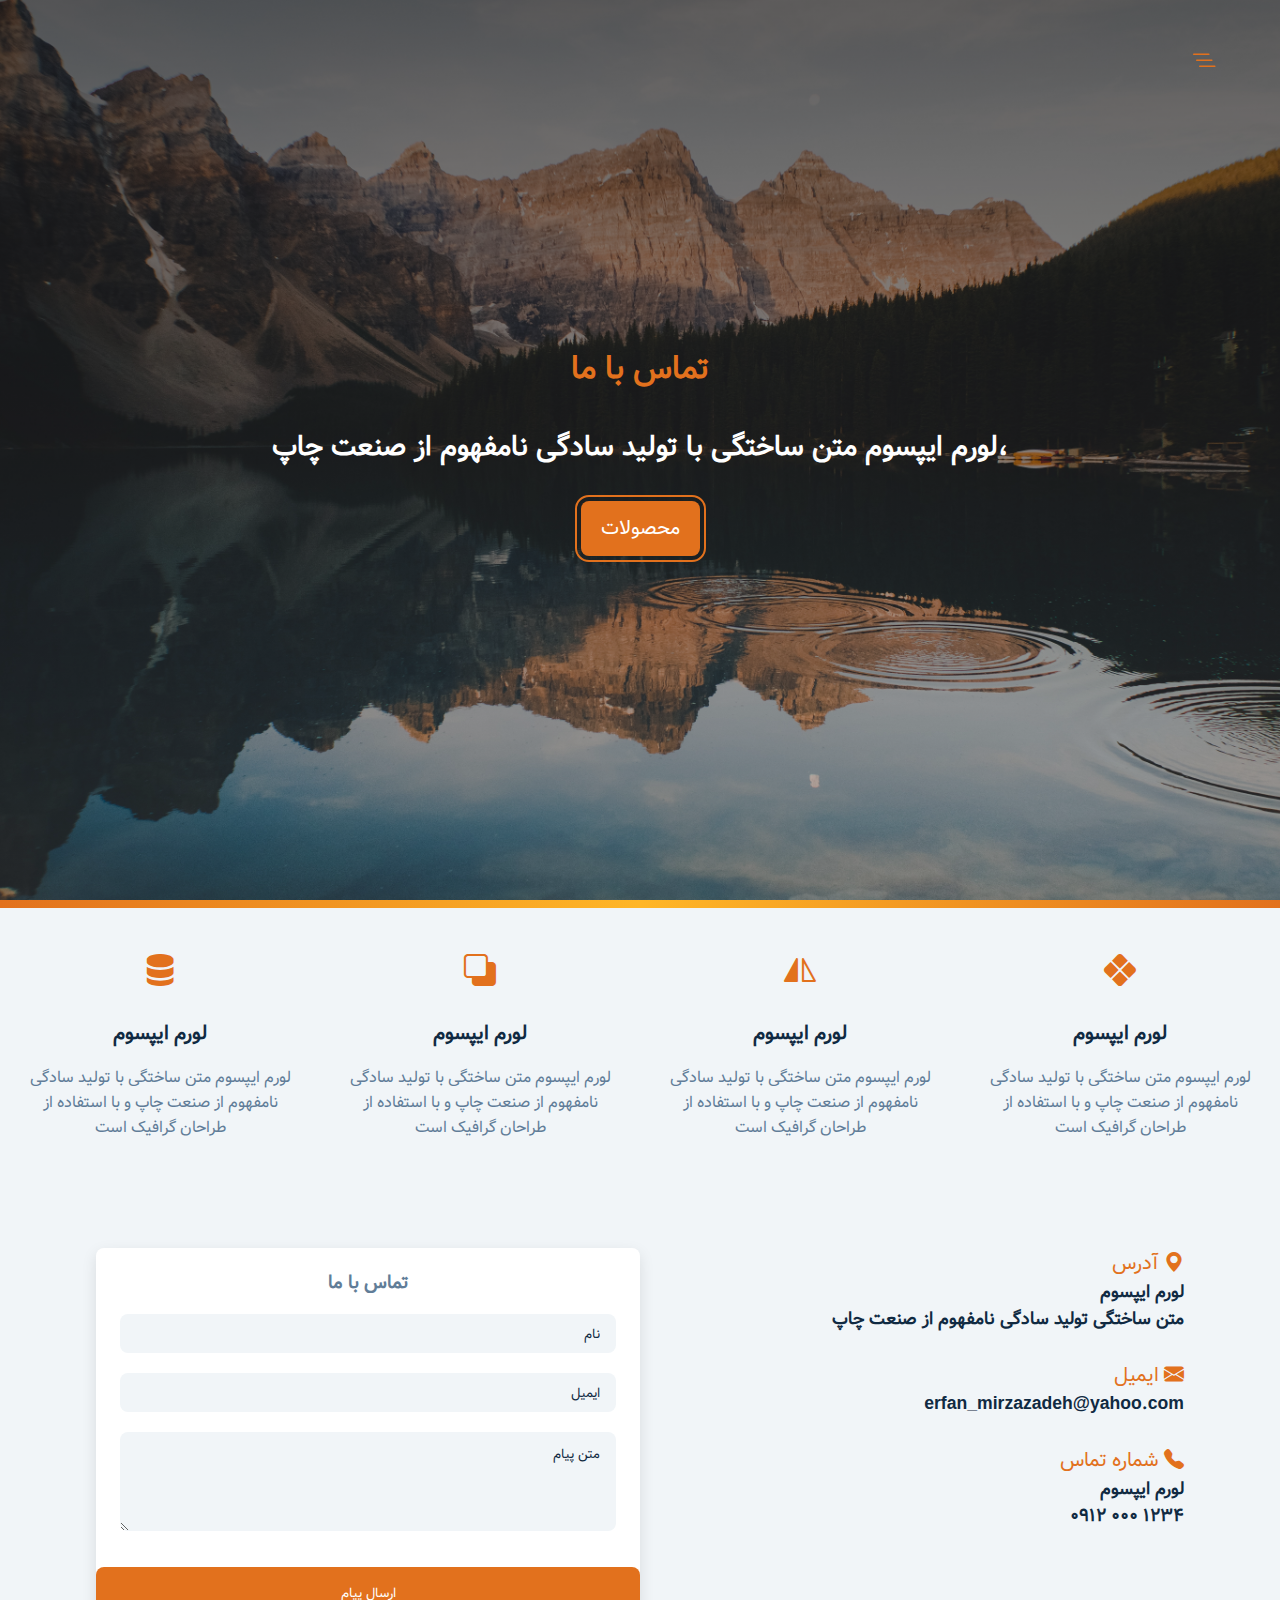
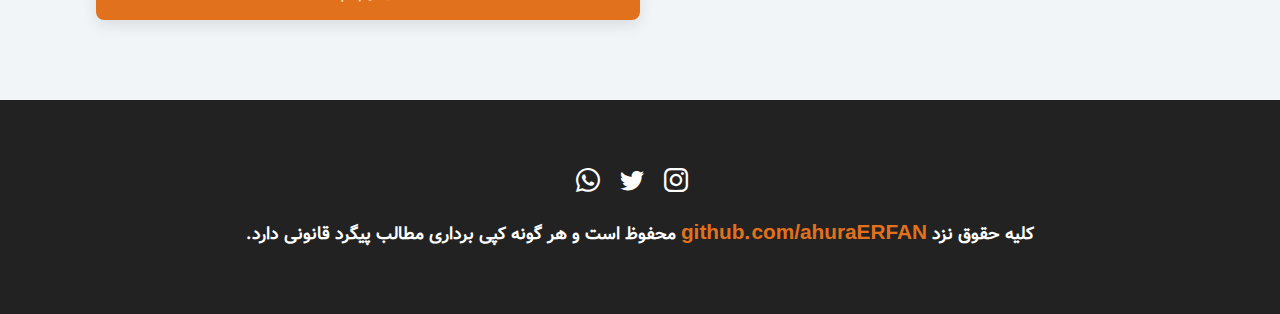
<file: contact-us.html>
<!DOCTYPE html>
<html lang="fa">
  <head>
    <meta charset="UTF-8" />
    <meta http-equiv="X-UA-Compatible" content="IE=edge" />
    <meta name="viewport" content="width=device-width, initial-scale=1.0" />
    <link rel="stylesheet" href="./css/bootstrap-icons.css" />
    <link rel="stylesheet" href="./css/main.css" />

    <title>webprog.io || contact-us</title>
  </head>
  <body>
    <!--Navbar-->
    <span class="nav-btn" id="nav-btn">
      <i class="bi bi-list-nested"></i>
    </span>
    <nav class="navbar" id="navbar">
      <div class="navbar-header">
        <span class="nav-close" id="nav-close">
          <i class="bi bi-x"></i>
        </span>
      </div>

      <ul class="nav-items">
        <li>
          <a href="index.html" class="nav-link">
            <i class="bi bi-house-fill"></i>

            صفحه اصلی
          </a>
        </li>

        <li>
          <a href="about.html" class="nav-link">
            <i class="bi bi-info-circle-fill"></i>

            درباره ما
          </a>
        </li>

        <li>
          <a href="Products.html" class="nav-link">
            <i class="bi bi-box-seam-fill"></i>

            محصولات
          </a>
        </li>

        <li>
          <a href="services.html" class="nav-link">
            <i class="bi bi-calendar-check-fill"></i>

            خدمات
          </a>
        </li>

        <li>
          <a href="contact-us.html" class="nav-link">
            <i class="bi bi-chat-right-dots-fill"></i>

            تماس با ما
          </a>
        </li>
      </ul>
    </nav>
    <!--End of navbar-->
    <!-------------------------------------------------->
    <!--HEADER-->
    <header class="header">
      <div class="banner">
        <h1>تماس با ما</h1>
        <h2>لورم ایپسوم متن ساختگی با تولید سادگی نامفهوم از صنعت چاپ،</h2>
        <a class="btn btn-banner" href="./procuts.html">محصولات</a>
      </div>
    </header>
    <div class="content-divider"></div>
    <!--END OF HEADER-->

    <!--features-->
    <section class="features clearfix">
      <article class="feature">
        <span class="feature-icon">
          <i class="bi bi-x-diamond-fill"></i>
        </span>
        <h4 class="feature-title">لورم ایپسوم</h4>
        <p class="feature-text">
          لورم ایپسوم متن ساختگی با تولید سادگی نامفهوم از صنعت چاپ و با استفاده
          از طراحان گرافیک است
        </p>
      </article>

      <article class="feature">
        <span class="feature-icon">
          <i class="bi bi-symmetry-vertical"></i>
        </span>
        <h4 class="feature-title">لورم ایپسوم</h4>
        <p class="feature-text">
          لورم ایپسوم متن ساختگی با تولید سادگی نامفهوم از صنعت چاپ و با استفاده
          از طراحان گرافیک است
        </p>
      </article>

      <article class="feature">
        <span class="feature-icon">
          <i class="bi bi-subtract"></i>
        </span>
        <h4 class="feature-title">لورم ایپسوم</h4>
        <p class="feature-text">
          لورم ایپسوم متن ساختگی با تولید سادگی نامفهوم از صنعت چاپ و با استفاده
          از طراحان گرافیک است
        </p>
      </article>

      <article class="feature">
        <span class="feature-icon">
          <i class="bi bi-server"></i>
        </span>
        <h4 class="feature-title">لورم ایپسوم</h4>
        <p class="feature-text">
          لورم ایپسوم متن ساختگی با تولید سادگی نامفهوم از صنعت چاپ و با استفاده
          از طراحان گرافیک است
        </p>
      </article>
    </section>
    <!--end  features-->
        <!--contact us-->
        <section class="contact">
          <div class="section-center clearfix">
            <article class="contact-info">

              <div class="contact-item">
                <h4 class="contact-title">
                    <span class="contact-icon">
                      <i class="bi bi-geo-alt-fill"></i>

                    </span>
                    آدرس
                </h4>

                <h4 class="contact-text">
                  لورم ایپسوم 
                  <br>
                  متن ساختگی تولید سادگی نامفهوم از صنعت چاپ
                </h4>
              </div>
              
              <div class="contact-item">
                <h4 class="contact-title">
                    <span class="contact-icon">
                      <i class="bi bi-envelope-fill"></i>

                    </span>
                    ایمیل
                </h4>

                <h4 class="contact-text">
                  erfan_mirzazadeh@yahoo.com
                </h4>
              </div>

              <div class="contact-item">
                <h4 class="contact-title">
                    <span class="contact-icon">
                      <i class="bi bi-telephone-fill"></i>

                    </span>
                    شماره تماس
                </h4>

                <h4 class="contact-text">
                  لورم ایپسوم 
                  <br>
                  0912 000 1234
                </h4>
              </div>

            </article>


            
            <article class="contact-form">

            <h3>تماس با ما</h3>
            <form >
              
              <div class="form-group">
                <input type="text" class="form-control" placeholder="نام" name="name">
              <input type="email" class="form-control" placeholder="ایمیل" name="email">
              <textarea name="message" placeholder="متن پیام" class="form-control" rows="5"></textarea>

              
              </div>
              <button type="submit" class="btn submit-btn">ارسال پیام</button>
            </form>
          </article>
          </div>

        </section>
    <!--End of contact us->


        <!-footer-->
        <footer class="footer">
          <div class="section-center">
            <div class="social-icons">
              <a class="social-icon" href="#">
                  <i class="bi bi-whatsapp"></i>
              </a>

              <a class="social-icon" href="#">
                  <i class="bi bi-twitter"></i>
              </a>

              <a class="social-icon" href="#">
                  <i class="bi bi-instagram"></i>
              </a>
          </div>
            <h4 class="footer-text">
              کلیه حقوق نزد 
              <span class="footer-span">github.com/ahuraERFAN</span>
              محفوظ است و هر گونه کپی برداری مطالب پیگرد قانونی دارد.
            </h4>
          </div>
        </footer>
        <!--End of footer-->
        <script src="./js/app.js"></script>
  </body>
</html>
</file>
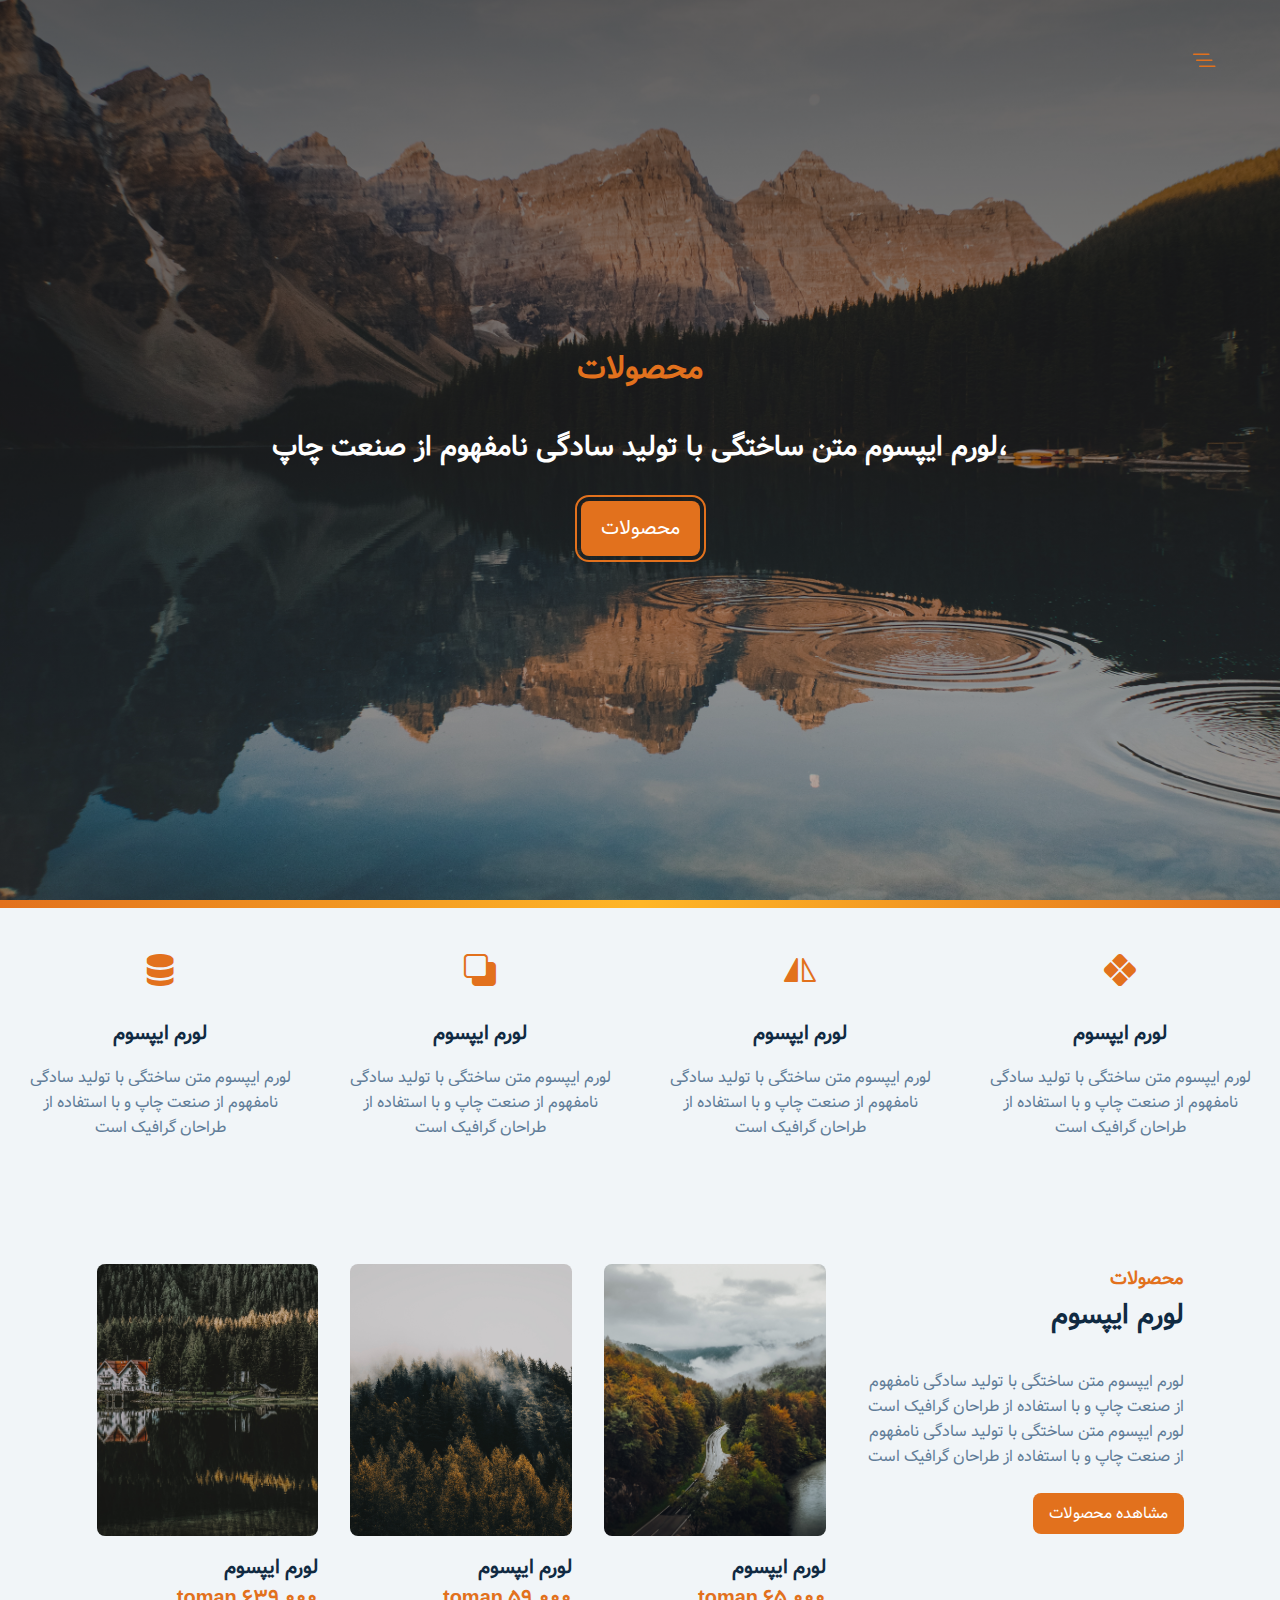
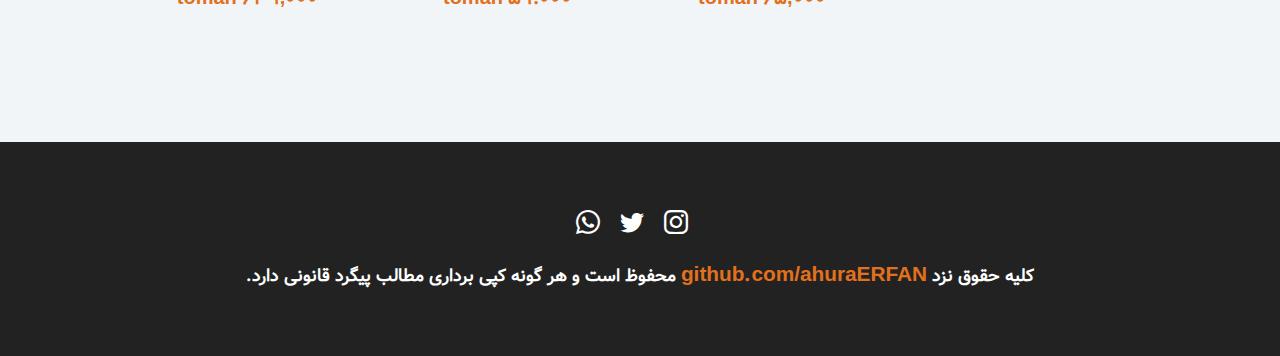
<file: Product.html>
<!DOCTYPE html>
<html lang="fa">
  <head>
    <meta charset="UTF-8" />
    <meta http-equiv="X-UA-Compatible" content="IE=edge" />
    <meta name="viewport" content="width=device-width, initial-scale=1.0" />
    <link rel="stylesheet" href="./css/bootstrap-icons.css" />
    <link rel="stylesheet" href="./css/main.css" />

    <title>webprog.io || Products</title>
  </head>
  <body>
    <!--Navbar-->
    <span class="nav-btn" id="nav-btn">
      <i class="bi bi-list-nested"></i>
    </span>
    <nav class="navbar" id="navbar">
      <div class="navbar-header">
        <span class="nav-close" id="nav-close">
          <i class="bi bi-x"></i>
        </span>
      </div>

      <ul class="nav-items">
        <li>
          <a href="index.html" class="nav-link">
            <i class="bi bi-house-fill"></i>

            صفحه اصلی
          </a>
        </li>

        <li>
          <a href="about.html" class="nav-link">
            <i class="bi bi-info-circle-fill"></i>

            درباره ما
          </a>
        </li>

        <li>
          <a href="Product.html" class="nav-link">
            <i class="bi bi-box-seam-fill"></i>

            محصولات
          </a>
        </li>

        <li>
          <a href="services.html" class="nav-link">
            <i class="bi bi-calendar-check-fill"></i>

            خدمات
          </a>
        </li>

        <li>
          <a href="contact-us.html" class="nav-link">
            <i class="bi bi-chat-right-dots-fill"></i>

            تماس با ما
          </a>
        </li>
      </ul>
    </nav>
    <!--End of navbar-->
    <!-------------------------------------------------->
    <!--HEADER-->
    <header class="header">
      <div class="banner">
        <h1>محصولات</h1>
        <h2>لورم ایپسوم متن ساختگی با تولید سادگی نامفهوم از صنعت چاپ،</h2>
        <a class="btn btn-banner" href="./procuts.html">محصولات</a>
      </div>
    </header>
    <div class="content-divider"></div>
    <!--END OF HEADER-->

    <!--features-->
    <section class="features clearfix">
      <article class="feature">
        <span class="feature-icon">
          <i class="bi bi-x-diamond-fill"></i>
        </span>
        <h4 class="feature-title">لورم ایپسوم</h4>
        <p class="feature-text">
          لورم ایپسوم متن ساختگی با تولید سادگی نامفهوم از صنعت چاپ و با استفاده
          از طراحان گرافیک است
        </p>
      </article>

      <article class="feature">
        <span class="feature-icon">
          <i class="bi bi-symmetry-vertical"></i>
        </span>
        <h4 class="feature-title">لورم ایپسوم</h4>
        <p class="feature-text">
          لورم ایپسوم متن ساختگی با تولید سادگی نامفهوم از صنعت چاپ و با استفاده
          از طراحان گرافیک است
        </p>
      </article>

      <article class="feature">
        <span class="feature-icon">
          <i class="bi bi-subtract"></i>
        </span>
        <h4 class="feature-title">لورم ایپسوم</h4>
        <p class="feature-text">
          لورم ایپسوم متن ساختگی با تولید سادگی نامفهوم از صنعت چاپ و با استفاده
          از طراحان گرافیک است
        </p>
      </article>

      <article class="feature">
        <span class="feature-icon">
          <i class="bi bi-server"></i>
        </span>
        <h4 class="feature-title">لورم ایپسوم</h4>
        <p class="feature-text">
          لورم ایپسوم متن ساختگی با تولید سادگی نامفهوم از صنعت چاپ و با استفاده
          از طراحان گرافیک است
        </p>
      </article>
    </section>
    <!--end  features-->
    <!--product-->
    <section class="prodcuts" >
      <div class="section-center clearfix" >
        <article class="products-info">
          <div class="section-title">
            <h3>محصولات</h3>
            <h2>لورم ایپسوم</h2>
          </div>
          <p class="product-text">
            لورم ایپسوم متن ساختگی با تولید سادگی نامفهوم از صنعت چاپ و با استفاده
            از طراحان گرافیک است لورم ایپسوم متن ساختگی با تولید سادگی نامفهوم از
            صنعت چاپ و با استفاده از طراحان گرافیک است
          </p>
  
          <a class="btn btn-products" href="products.html">مشاهده محصولات</a>
        </article>
        <!--cards article-->
          <article class="products-cards clearfix">
            <div class="product">
              <img class="product-img" src="./images/product 1.jpg" alt="products cards">
              <h4 class="product-title" >لورم ایپسوم</h4>
              <h4 class="product-price" >65,000 <span>toman</span></h4>
            </div>
  
            <div class="product" >
              <img class="product-img" src="./images/product 2.jpg" alt="products cards">
              <h4 class="product-title" >لورم ایپسوم</h4>
              <h4 class="product-price" >59.000 <span>toman</span></h4>
            </div>
  
            <div class="product">
              <img class="product-img" src="./images/product 3.jpg" alt="products cards">
              <h4 class="product-title" >لورم ایپسوم</h4>
              <h4 class="product-price" >639,000 <span>toman</span></h4>
            </div>
          </article>
      </div>
    </section>
    <!--end of product-->

        <!--footer-->
        <footer class="footer">
          <div class="section-center">
            <div class="social-icons">
              <a class="social-icon" href="#">
                  <i class="bi bi-whatsapp"></i>
              </a>

              <a class="social-icon" href="#">
                  <i class="bi bi-twitter"></i>
              </a>

              <a class="social-icon" href="#">
                  <i class="bi bi-instagram"></i>
              </a>
          </div>
            <h4 class="footer-text">
              کلیه حقوق نزد 
              <span class="footer-span">github.com/ahuraERFAN</span>
              محفوظ است و هر گونه کپی برداری مطالب پیگرد قانونی دارد.
            </h4>
          </div>
        </footer>
        <!--End of footer-->
        <script src="./js/app.js"></script>
  </body>
</html>
</file>
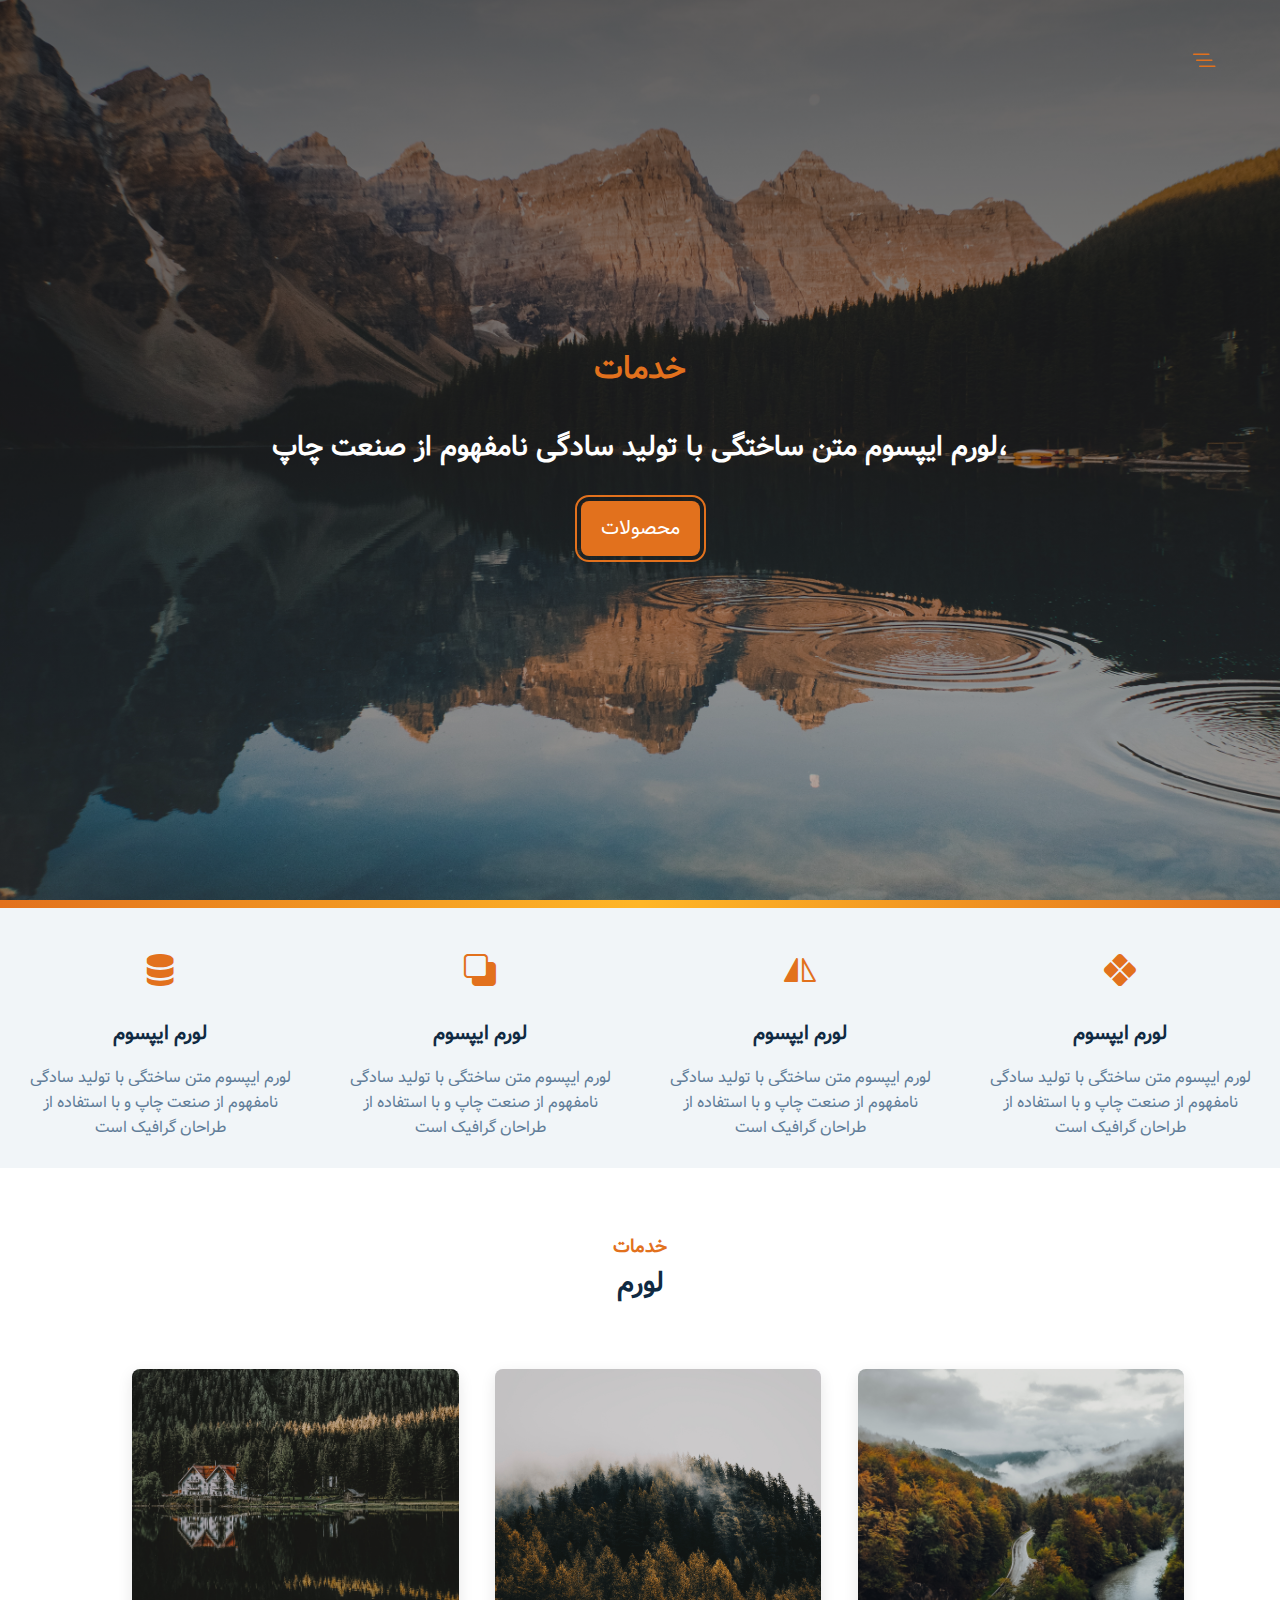
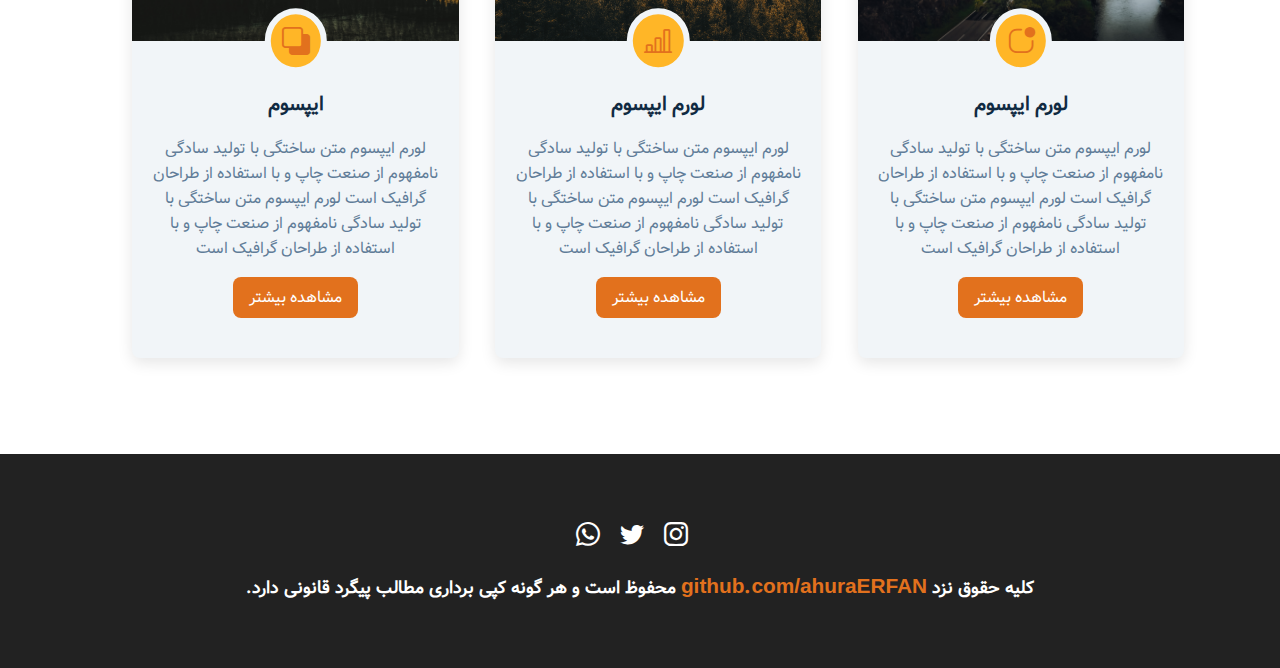
<file: services.html>
<!DOCTYPE html>
<html lang="fa">
  <head>
    <meta charset="UTF-8" />
    <meta http-equiv="X-UA-Compatible" content="IE=edge" />
    <meta name="viewport" content="width=device-width, initial-scale=1.0" />
    <link rel="stylesheet" href="./css/bootstrap-icons.css" />
    <link rel="stylesheet" href="./css/main.css" />

    <title>webprog.io || services</title>
  </head>
  <body>
    <!--Navbar-->
    <span class="nav-btn" id="nav-btn">
      <i class="bi bi-list-nested"></i>
    </span>
    <nav class="navbar" id="navbar">
      <div class="navbar-header">
        <span class="nav-close" id="nav-close">
          <i class="bi bi-x"></i>
        </span>
      </div>

      <ul class="nav-items">
        <li>
          <a href="index.html" class="nav-link">
            <i class="bi bi-house-fill"></i>

            صفحه اصلی
          </a>
        </li>

        <li>
          <a href="about.html" class="nav-link">
            <i class="bi bi-info-circle-fill"></i>

            درباره ما
          </a>
        </li>

        <li>
          <a href="Products.html" class="nav-link">
            <i class="bi bi-box-seam-fill"></i>

            محصولات
          </a>
        </li>

        <li>
          <a href="services.html" class="nav-link">
            <i class="bi bi-calendar-check-fill"></i>

            خدمات
          </a>
        </li>

        <li>
          <a href="contact-us.html" class="nav-link">
            <i class="bi bi-chat-right-dots-fill"></i>

            تماس با ما
          </a>
        </li>
      </ul>
    </nav>
    <!--End of navbar-->
    <!-------------------------------------------------->
    <!--HEADER-->
    <header class="header">
      <div class="banner">
        <h1>خدمات</h1>
        <h2>لورم ایپسوم متن ساختگی با تولید سادگی نامفهوم از صنعت چاپ،</h2>
        <a class="btn btn-banner" href="./procuts.html">محصولات</a>
      </div>
    </header>
    <div class="content-divider"></div>
    <!--END OF HEADER-->

    <!--features-->
    <section class="features clearfix">
      <article class="feature">
        <span class="feature-icon">
          <i class="bi bi-x-diamond-fill"></i>
        </span>
        <h4 class="feature-title">لورم ایپسوم</h4>
        <p class="feature-text">
          لورم ایپسوم متن ساختگی با تولید سادگی نامفهوم از صنعت چاپ و با استفاده
          از طراحان گرافیک است
        </p>
      </article>

      <article class="feature">
        <span class="feature-icon">
          <i class="bi bi-symmetry-vertical"></i>
        </span>
        <h4 class="feature-title">لورم ایپسوم</h4>
        <p class="feature-text">
          لورم ایپسوم متن ساختگی با تولید سادگی نامفهوم از صنعت چاپ و با استفاده
          از طراحان گرافیک است
        </p>
      </article>

      <article class="feature">
        <span class="feature-icon">
          <i class="bi bi-subtract"></i>
        </span>
        <h4 class="feature-title">لورم ایپسوم</h4>
        <p class="feature-text">
          لورم ایپسوم متن ساختگی با تولید سادگی نامفهوم از صنعت چاپ و با استفاده
          از طراحان گرافیک است
        </p>
      </article>

      <article class="feature">
        <span class="feature-icon">
          <i class="bi bi-server"></i>
        </span>
        <h4 class="feature-title">لورم ایپسوم</h4>
        <p class="feature-text">
          لورم ایپسوم متن ساختگی با تولید سادگی نامفهوم از صنعت چاپ و با استفاده
          از طراحان گرافیک است
        </p>
      </article>
    </section>
    <!--end  features-->


    <!--Services-->
    <section class="section-center" >
      <div class="section-title services-title">
        <h3>خدمات</h3>
        <h2>لورم</h2>
      </div>

      <div class="clearfix" >
        <article class="service-card">

          <div class="service-img-container" >
            <img class="service-img" src="./images/product 1.jpg" alt="single service">
            <span class="service-icon">
              <i class="bi bi-app-indicator"></i>
            </span>
          </div>

          <div class="service-info">
            <h4>
              لورم ایپسوم
            </h4>
            <p>
              لورم ایپسوم متن ساختگی با تولید سادگی نامفهوم از صنعت چاپ و با استفاده
            از طراحان گرافیک است لورم ایپسوم متن ساختگی با تولید سادگی نامفهوم از
            صنعت چاپ و با استفاده از طراحان گرافیک است
            </p>
            <a class="btn btn-service" href="products.html">مشاهده بیشتر</a>
          </div>
        </article>

        <article class="service-card">

          <div class="service-img-container" >
            <img class="service-img" src="./images/product 2.jpg" alt="single service">
            <span class="service-icon">
              <i class="bi bi-bar-chart-line"></i>
            </span>
          </div>

          <div class="service-info">
            <h4>
              لورم ایپسوم
            </h4>
            <p>
              لورم ایپسوم متن ساختگی با تولید سادگی نامفهوم از صنعت چاپ و با استفاده
            از طراحان گرافیک است لورم ایپسوم متن ساختگی با تولید سادگی نامفهوم از
            صنعت چاپ و با استفاده از طراحان گرافیک است
            </p>
            <a class="btn btn-service" href="products.html">مشاهده بیشتر</a>
          </div>
        </article>

        <article class="service-card">

          <div class="service-img-container" >
            <img class="service-img" src="./images/product 3.jpg" alt="single service">
            <span class="service-icon">
              <i class="bi bi-subtract"></i>
            </span>
          </div>

          <div class="service-info">
            <h4>
             ایپسوم
            </h4>
            <p>
              لورم ایپسوم متن ساختگی با تولید سادگی نامفهوم از صنعت چاپ و با استفاده
            از طراحان گرافیک است لورم ایپسوم متن ساختگی با تولید سادگی نامفهوم از
            صنعت چاپ و با استفاده از طراحان گرافیک است
            </p>
            <a class="btn btn-service" href="products.html">مشاهده بیشتر</a>
          </div>
        </article>
        
      </div>   
    </section> 
    <!--End of Services-->


        <!-footer-->
        <footer class="footer">
          <div class="section-center">
            <div class="social-icons">
              <a class="social-icon" href="#">
                  <i class="bi bi-whatsapp"></i>
              </a>

              <a class="social-icon" href="#">
                  <i class="bi bi-twitter"></i>
              </a>

              <a class="social-icon" href="#">
                  <i class="bi bi-instagram"></i>
              </a>
          </div>
            <h4 class="footer-text">
              کلیه حقوق نزد 
              <span class="footer-span">github.com/ahuraERFAN</span>
              محفوظ است و هر گونه کپی برداری مطالب پیگرد قانونی دارد.
            </h4>
          </div>
        </footer>
        <!--End of footer-->
        <script src="./js/app.js"></script>
  </body>
</html>
</file>
<file: css/main.css>
* {
  margin: 0;
  padding: 0;
  box-sizing: border-box;
}
/*
===================
Fonts
===================
*/
@font-face {
  font-family: "vazir";
  src: url("../fonts/vazir/Vazir-FD-WOL.woff") format("woff2"),
    url("../fonts/vazir/Vazir-FD-WOL.woff") format("woff"),
    url("../fonts/vazir/Vazir-FD-WOL.ttf") format("truetype");
}

/*
===================
Variables
===================
*/
:root {
  --clr-primary: #e2711d;
  --clr-primary-light: #ffb627;
  --clr-gray-1: #102a42;
  --clr-gray-5: #617d98;
  --clr-gray-10: #f1f5f8;
  --clr-white: #fff;
  --ff-primary: "vazir", sans-serif;
  --radius: 0.5rem;
  --transition: all 0.3s linear;
}

body {
  font-family: var(--ff-primary);
  background: var(--clr-white);
  color: var(--clr-gray-1);
  text-align: right;
  font-size: 1rem;
}

a {
  text-decoration: none;
}

h1 {
  font-size: 1.75rem;
}

h2 {
  font-size: 1.5rem;
}

h4 {
  font-size: 1rem;
}

img {
  display: block;
  width: 100%;
}

@media screen and (min-width: 800px) {
  h1 {
    font-size: 2rem;
  }

  h2 {
    font-size: 1.75rem;
  }
  h4 {
    font-size: 1.25rem;
  }
}
.btn {
  background: var(--clr-primary);
  padding: 0.5rem 1rem; /*firt int is for top and buttom second one is for right and left*/
  border-radius: var(--radius);
  color: var(--clr-white);
  transition: var(--transition);
  display: inline-block;
}

.btn-banner:hover {
  background-color: var(--clr-primary-light);
  color: var(--clr-primary);
}

.clearfix::after,
.clearfix::before {
  content: "";
  display: block; /*defult way of calling after before is to have both content -empty- and display-block-*/
  clear: both;
  /*because our lack of knowlege we use before after as we yet not know about flex-box and grid */
  /*as of we used float:right if we try to put anything under the feature area it wont go under it as we have to use clear-both- */
}

.section-center {
  padding: 4rem 0;
  width: 85vw;
  margin: 0 auto;
  max-width: 1170px;
}

@media screen and (min-widtrh: 992px) {
  .section-center {
    width: 95vw;
    padding: 4rem 1rem;
  }
}

.section-title h3 {
  color: var(--clr-primary);
}

.section-title {
  margin-bottom: 2rem;
}

/*
===================
Animation
===================
*/
/*@keyframe is the tag for animation and the word after that thats the name of that animation like var() you can call it later*/
@keyframes bounce {
  0%{
    transform: scale(1);
  }
  50%{
    transform: scale(2);
  }
  100%{
    transform: scale(1);
  }
}

@keyframes slideFromTop {
  0%{
    transform: translateY(-100px);
    opacity: 0;
    /*dont show it*/
  }
  100%{
    transform: translateY(0);
    opacity: 1;
    /*show it*/
    /*e.g:   animation: slideFromTop 2s ease-in-out; in header h1 */
  }
}

@keyframes slideFromBottom {
  0%{
    transform: translateY(100px);
    opacity: 0;
  }
  100%{
    transform: translateY(0);
    opacity: 1;

  }
}
/*
===================
Navbar
===================
*/
.nav-btn{
  font-size: 1.5rem;
  color: var(--clr-primary);
  position: fixed;/*we want to see navbar all the time on the screen so the position must be fixed*/
  top: 5%;
  right: 5%;
  z-index: 1; /*An element with greater stack order is always in front of an element with a lower stack order. thats what the z-index do so it will show above all the things this way css knows navbar is our priority*/
  cursor: pointer;/*while hovering over the menu pointer cheange as hand with the first finger pull up*/
  animation: bounce 2s ease infinite;
}

.navbar {
  position: fixed;
  top: 0;
  right: 0; /*top 0 and right 0 works like direction rtl or ltr*/
  background: var(--clr-gray-10);
  z-index: 2;
  height: 100%;
  width: 100%;
  box-shadow: 20px 0 2px rgba(0, 0, 0, 0.2);
  transition: var(--transition);
  transform: translateX(100%);/*other meaning of hide*/
}

.showNav {
  transform: translate(0);
}

@media screen and (min-width: 768px) {
  .navbar{
    width: 30vw;/*viewport width equivalent  to percentage*/
    min-width: 20rem;
  }
}


.navbar-header {
  text-align: left;
}
.nav-close{
  font-size: 2.5rem;/*size of X */
  color: #f29c9c;
  cursor: pointer;
  transition: var(--transition);
}
.nav-close:hover{
  color: #bb2525;

}

.nav-items {
  list-style-type: none;/*if margin is zero list style type wont cheange*/
  direction: rtl;
}

.nav-link {
  display: block;
  padding: 0.5rem 1rem;
  font-size: 1.1rem;
  color: var(--clr-gray-5);
  transition: var(--transition);
}

.nav-link i {
  font-size: 1.4rem;
  margin-left: 0.3rem;
}

.nav-link:hover {
  background: var(--clr-primary-light);
  border-right: 0.25rem solid var(--clr-primary);/*good looking part of menu*/
  padding-right: 1.5rem;
  color: var(--clr-primary);
}
/*
===================
Header
===================
*/
.header {
  height: 100vh;
  background: linear-gradient(rgba(0, 0, 0, 0.6), rgba(0, 0, 0, 0.2)),
    url(../images/Header.jpg) center/cover no-repeat fixed;
  position: relative;
}

.banner {
  width: 100%;
  position: absolute;
  top: 50%;
  left: 50%;
  transform: translate(-50%, -50%);
  text-align: center;
}

.banner h1 {
  color: var(--clr-primary);
  margin-bottom: 2rem;
  animation: slideFromTop 2s ease-in-out 1;
}

.banner h2 {
  color: var(--clr-white);
  margin-bottom: 2rem;
  animation: slideFromBottom 2s ease-in-out 1;
}

.btn-banner {
  font-size: 1.25rem;
  outline: 0.125rem solid var(--clr-primary);
  outline-offset: 0.25rem;
  padding: 0.75rem 1.25rem;
  animation: slideFromBottom 2s linear 1;

}

/*
===================
content-divider
===================
*/
.content-divider {
  height: 0.5rem;
  background: linear-gradient(
    to left,
    var(--clr-primary),
    var(--clr-primary-light),
    var(--clr-primary)
  );
}

/*
===================
feature
===================
*/

.feature {
  height: 260px;
  background: var(--clr-gray-10);
  /*take a note  all the text we have in the section are same text size for example theyre 15 words what if theyre not the same size ? then we have to put height for that part*/
  text-align: center;
  padding: 2.5rem 0rem;
  transition: var(--transition);
}

.feature:hover {
  background: var(--clr-white);
  box-shadow: 0 2px 0 var(--clr-primary); /*first int for x vector second one is for Y vector this one is the opacity*/
}

.feature-icon:hover,
.feature:hover {
  transform: translateY(-5px);
}

.feature-icon {
  font-size: 2rem;
  color: var(--clr-primary);
  transition: var(--transition);
  margin-bottom: 1.25rem; /*span tag is inline*/
  display: inline-block;
}

.feature-title {
  margin-bottom: 1rem;
}

.feature-text {
  color: var(--clr-gray-5);
  max-width: 17rem;
  margin: 0 auto;
}

@media screen and (min-width: 576px) {
  .feature {
    float: right;
    width: 50%;
  }
}

@media screen and (min-width: 1200px) {
  .feature {
    float: right;
    width: 25%;
  }
}

/*
===================
About
===================
*/
.about-img,
.about-info {
  padding: 2rem 0;
}

.about-picture-container {
  background: var(--clr-gray-5);
  max-width: 30rem;
  border: 0.3rem solid var(--clr-primary);
  border-radius: var(--radius);
  overflow: hidden; /*as of if we haver over the picture itll pop out the border so we use overflow-hidden-*/
}

.about-picture {
  transition: var(--transition);
}

.about-picture-container:hover .about-picture {
  opacity: 0.5;
  transform: scale(1.2);
}

.about-text {
  color: var(--clr-gray-5);
}

.about-btn {
  margin-top: 1.5rem; /*tag a is inline block*/
}

@media screen and (min-width: 992px) {
  .about-img {
    float: left;
    width: 50%; /*so it goes to right*/
  }
  .about-info {
    float: right;
    width: 50%;
  }
}
/*
===================
Products
===================
*/
.prodcuts {
  background: var(--clr-gray-10);
}

.prodcuts article {
  padding: 2rem 0;
  /* take a look at div and articles of products and the way i cheanged the articles and put both of them in a single div*/
}

.product-text {
  color: var(--clr-gray-5);
  /*at this point we need max width as its get bigger and bigger*/
  max-width: 26rem;
  /*now the text is on the wrong side so we do this:*/
  margin-left: auto;
  /*margin left auto put the text in the asked area which is right*/
}

.btn-products {
  margin-top: 1.5rem;
}

.products-cards .product {
  margin-bottom: 2rem;
  /*for the spaces undernis the cards we call parents of products cards*/
}

.product-img {
  border-radius: var(--radius);
  margin-bottom: 1rem; /*space between picture and text -bottom of picture- */
  height: 17rem;
  object-fit: cover; /*automaticly fits the img to the desegnited area*/
}

.product-price {
  color: var(--clr-primary);
  direction: rtl;
  /*if we try direction rtl in the body float will be left*/
  /*if we want to cheange direction to rtl we better do it in the bigennig as the projects moves and itll get harder and harder to cheange*/
}

@media screen and (min-width: 768px) {
  .product {
    float: right;
    width: 50%; /*2 cards in a page*/
    padding-left: 2rem;
  }
}

@media screen and (min-width: 992px) {
  .product {
    width: 33.3%;
  }
}

@media screen and (min-width: 1200px) {
  .products-info {
    float: right;
    width: 30%;
  }
  .products-cards {
    float: left;
    width: 70%;
  }
  .product {
    padding-left: 0;
    padding-right: 2rem;
    margin-bottom: 0;
  }
}
/*
===================
Services
===================
*/
.services-title{
  text-align: center;
}

.service-card{
  background: var(--clr-gray-10);
  margin: 2rem 0;/*2rem  is from top and bottom 0 is for right and left*/
  border-radius: var(--radius);/*for the area of card img , img border wont effect if i want to apply this radius to img i must give border radius to service-img*/
  box-shadow: 0 5px 15px rgba(0, 0, 0, 0.1);
  transition: var(--transition);
}

.service-card:hover{
  box-shadow: 0 5px 15px rgba(0, 0, 0, 0.2);
  transform: scale(1.02);
  /*we must use transition to make the hover animation at the desiger point*/
}


/*if you give the border radius to sth and in that sth is an image , the image radius wont cheange so in the buttom we do this :*/
.service-img{
  height: 17rem;
  object-fit: cover; /*without object-fit it wont fit in the size of our box so we need to use objectFit otherwise itll be a mess*/
  border-top-left-radius: var(--radius);
  border-top-right-radius: var(--radius);
}

.service-info{
  text-align: center;
  padding: 3rem 1rem 2.5rem 1rem;
}

.service-info p{
  color: var(--clr-gray-5);
  max-width: 20rem;
  margin: 1rem auto;
}
/* this is line 392 at this point none of our cards works in big screen for using it on big screen we need mediaq and float :*/

@media screen and (min-width:768px) {
  .service-card{
    float: right;
    width: 45%;
    margin-left: 5%;
  }
}

@media screen and (min-width:992px) {
  .service-card{
    width: 30%;
    margin-left: 3.33%;
  }
}

.service-img-container {
  position: relative;
}

.service-icon {
  position: absolute; /*child of container -HTML- */
  left: 50%; /*we just used position but our icon has gone out of card area we use left and bottom*/
  bottom: 0;
  font-size: 1.75rem;
  color: var(--clr-primary);
  transform: translate(-50%, 50%);/*fit in center*/
  background: var(--clr-primary-light);
  padding: 0.5rem 0.7rem 0.1rem 0.7rem;
  border-radius: 50%; /*make the border circle*/
  border: 0.375rem solid var(--clr-gray-10);
}

/*
===================
contact us
===================
*/
.contact{
  background: var(--clr-gray-10);
}

.contact article {
  margin: 1rem 0;
}

.contact-item {
  margin-bottom: 1.7rem;
}

.contact-title {
  color: var(--clr-primary);
  font-weight: 400;
  direction: rtl;
}

.contact-text {
  font-size: 1.1rem;
}

.contact-form {
  background: var(--clr-white);
  border-radius: var(--radius);
  text-align: center;
  box-shadow: 0 5px 15px rgba(0, 0, 0, 0.1);
  transition: var(--transition);
  max-width: 35rem;
}
.contact-form:hover {
  box-shadow: 0 5px 15px rgba(0, 0, 0, 0.2);
}

.contact-form h3 {
  color: var(--clr-gray-5);
  padding-top: 1.25rem;
}

.form-group{
  padding: 1rem 1.5rem; /*1rem up and down 1.5rem right and left*/
}

.form-control{
  display: block; /*we want all our rows to be in one line*/
  width: 100%; /*widths must be the parent size -countainer size- so its 100% of its parents size*/
  margin-bottom: 1.25rem;/*space underneath each form input*/
  padding: 0.75rem 1rem;/*0.75up and down 1rem right and left -pedding is for inside of our thing -*/
  border: none;
  background: var(--clr-gray-10);
  border-radius: var(--radius);
  direction: rtl;
}

.form-control::placeholder{
  font-family: var(--ff-primary);
  color: var(--clr-gray-1);
}

.submit-btn {
  display: block; /*if we want to give a width it has to cheange to block display otherwise width wont cheange*/
  width: 100%;
  padding: 1rem;
  border: none;
  font-family: var(--ff-primary);
}

@media screen and (min-width:992px) {
  .contact article {
    float: right;
    width: 50%;
  }
 
}

/*
===================
Footer
===================
*/

.footer {
  background-color: #222;
  text-align: center;
  color: var(--clr-white);
}

.social-icon {
  color: var(--clr-white);
  font-size: 1.5rem;
  margin-right: 1rem;
  margin-bottom: 1rem;
  display: inline-block; /* cause the A tag is displaying at the form of block but in here we want to give it a margin bottom so we need to cheange the display format*/
  transition: var(--transition);
}
.social-icon:hover{
  color: var(--clr-primary);
}

.footer-text {
  font-size: 1.1rem;
  direction: rtl;
}

.footer-span {
  color: var(--clr-primary);
  font-size: 1.3rem;
}
</file>
